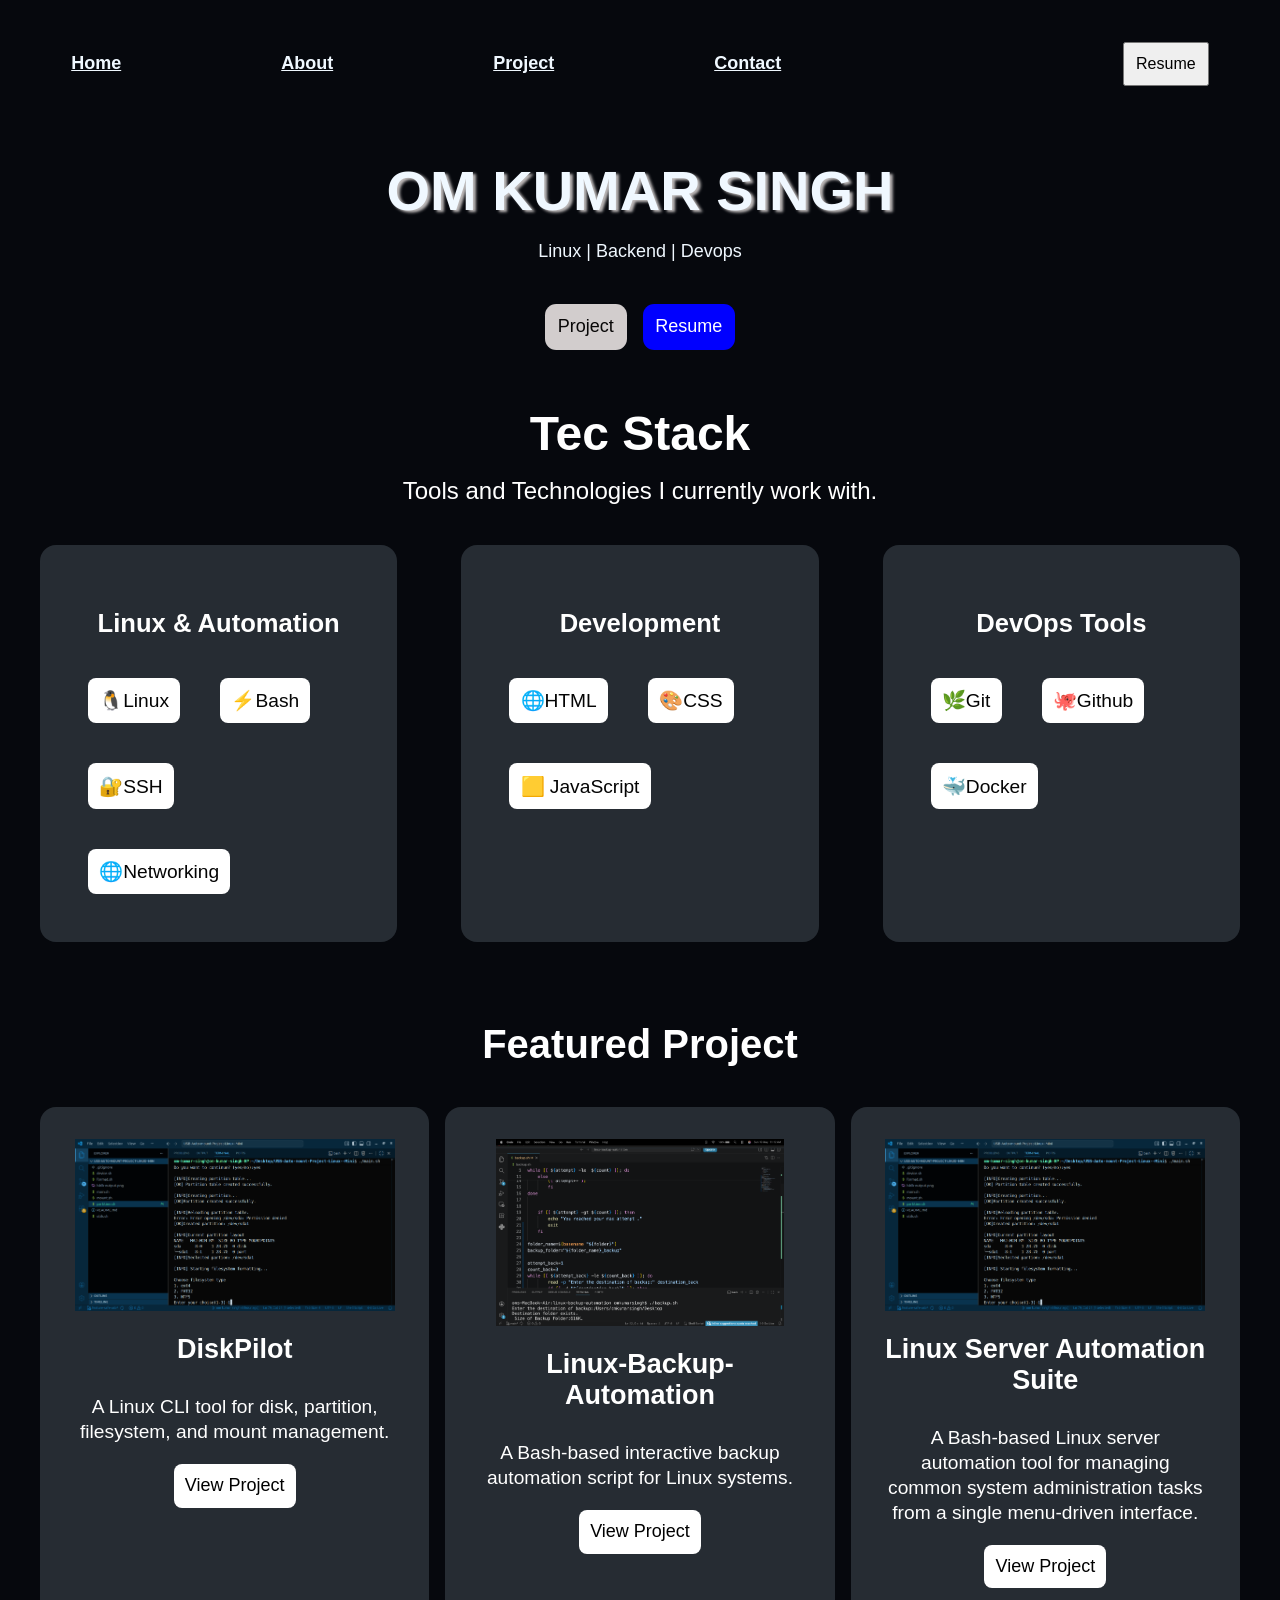
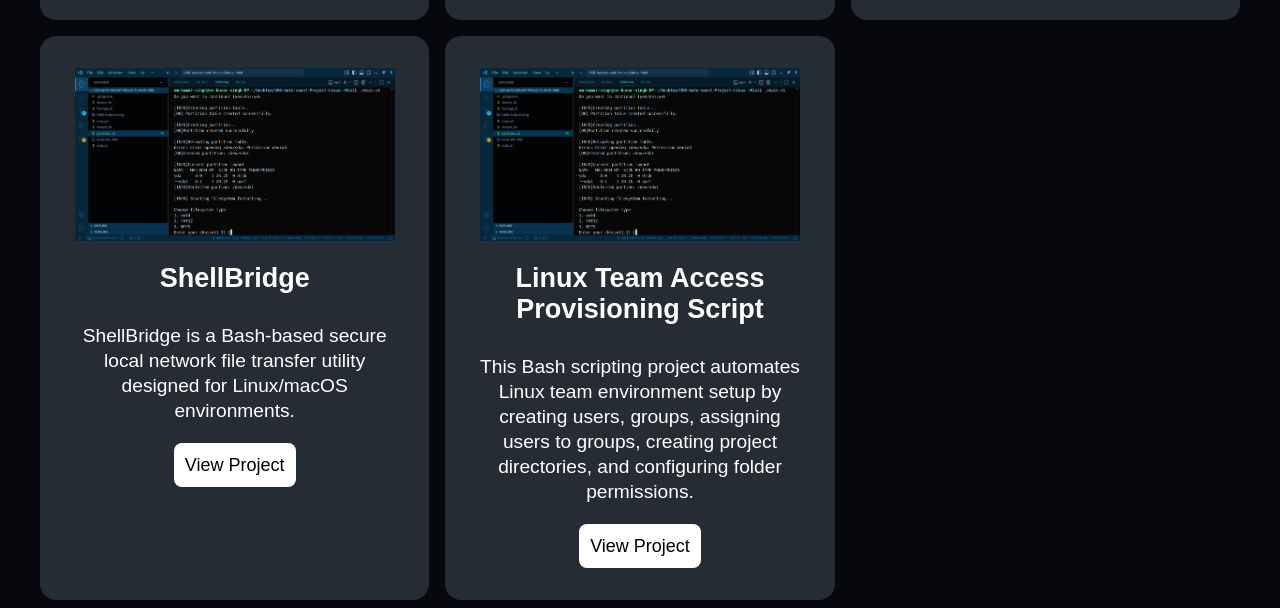
<file: index.html>
<!DOCTYPE html>
<html lang="en">
<head>
    <meta charset="UTF-8">
    <meta name="viewport" content="width=device-width, initial-scale=1.0">
    <title>Portfolio</title>
    <link rel="stylesheet" href="./css/style.css">
</head>
<body>
    <header class="header">
        <nav class="navbar">

            <a href="./index.html">Home</a>
            <a href="./about.html">About</a>
            <a href="./projects.html">Project</a>
            <a href="./contact.html">Contact</a>
        </nav>
        <button>Resume</button>
    </header>
    <main class="main">

        <section class="hero">
            <h1>OM KUMAR SINGH</h1>
            <p>Linux | Backend | Devops</p>
            <div class="hero-actions">
                <a href="./projects.html" class="btn primary">Project</a>
                <a href="#" class="btn secondary">Resume</a>
            </div>
        </section>
        <section class="skills">
            <h2>Tec Stack</h2>
            <p>Tools and Technologies I currently work with.</p>
            <div class="skill-groups">
                <article class="skill-group">
                    <h3>Linux & Automation</h3>
                    <ul>
                        <li>🐧Linux</li>
                        <li>⚡Bash</li>
                        <li>🔐SSH</li>
                        <li>🌐Networking</li>
                    </ul>
                </article>
                <article class="skill-group">
                    <h3>Development</h3>
                    <ul>
                        <li>🌐HTML</li>
                        <li>🎨CSS</li>
                        <li>🟨 JavaScript</li>
                    </ul>
                </article>
                <article class="skill-group">
                    <h3>DevOps Tools</h3>
                    <ul>
                        <li>🌿Git</li>
                        <li>🐙Github</li>
                        <li>🐳Docker</li>
                    </ul>
                </article>

            </div>
        </section>
        <section class="projects">
            <h3>Featured Project</h3>
            <div class="project-grid">
                
                <article class="project-card">

                    <img src="./images/usbautomount.png" alt="">
                    <h2>DiskPilot</h2>
                    <p>A Linux CLI tool for disk, partition, filesystem, and mount management.</p>
                    <a href="#">View Project</a>
                </article>
                <article class="project-card">

                    <img class="backup"  src="./images/backupautomation.png" alt="">
                    <h2>Linux-Backup-Automation</h2>
                    <p>A Bash-based interactive backup automation script for Linux systems.</p>
                    <a href="#">View Project</a>
                </article>
                <article class="project-card">

                    <img src="./images/usbautomount.png" alt="">
                    <h2>Linux Server Automation Suite</h2>
                    <p>A Bash-based Linux server automation tool for managing common system administration tasks from a single menu-driven interface.</p>
                    <a href="#">View Project</a>
                </article>
                <article class="project-card">

                    <img src="./images/usbautomount.png" alt="">
                    <h2>ShellBridge </h2>
                    <p>ShellBridge is a Bash-based secure local network file transfer utility designed for Linux/macOS environments.</p>
                    <a href="#">View Project</a>
                </article>
                <article class="project-card">

                    <img src="./images/usbautomount.png" alt="">
                    <h2>Linux Team Access Provisioning Script </h2>
                    <p>This Bash scripting project automates Linux team environment setup by creating users, groups, assigning users to groups, creating project directories, and configuring folder permissions.</p>
                    <a href="#">View Project</a>
                </article>
                

            </div>
        </section>
        
    </main>
</body>
</html>
</file>
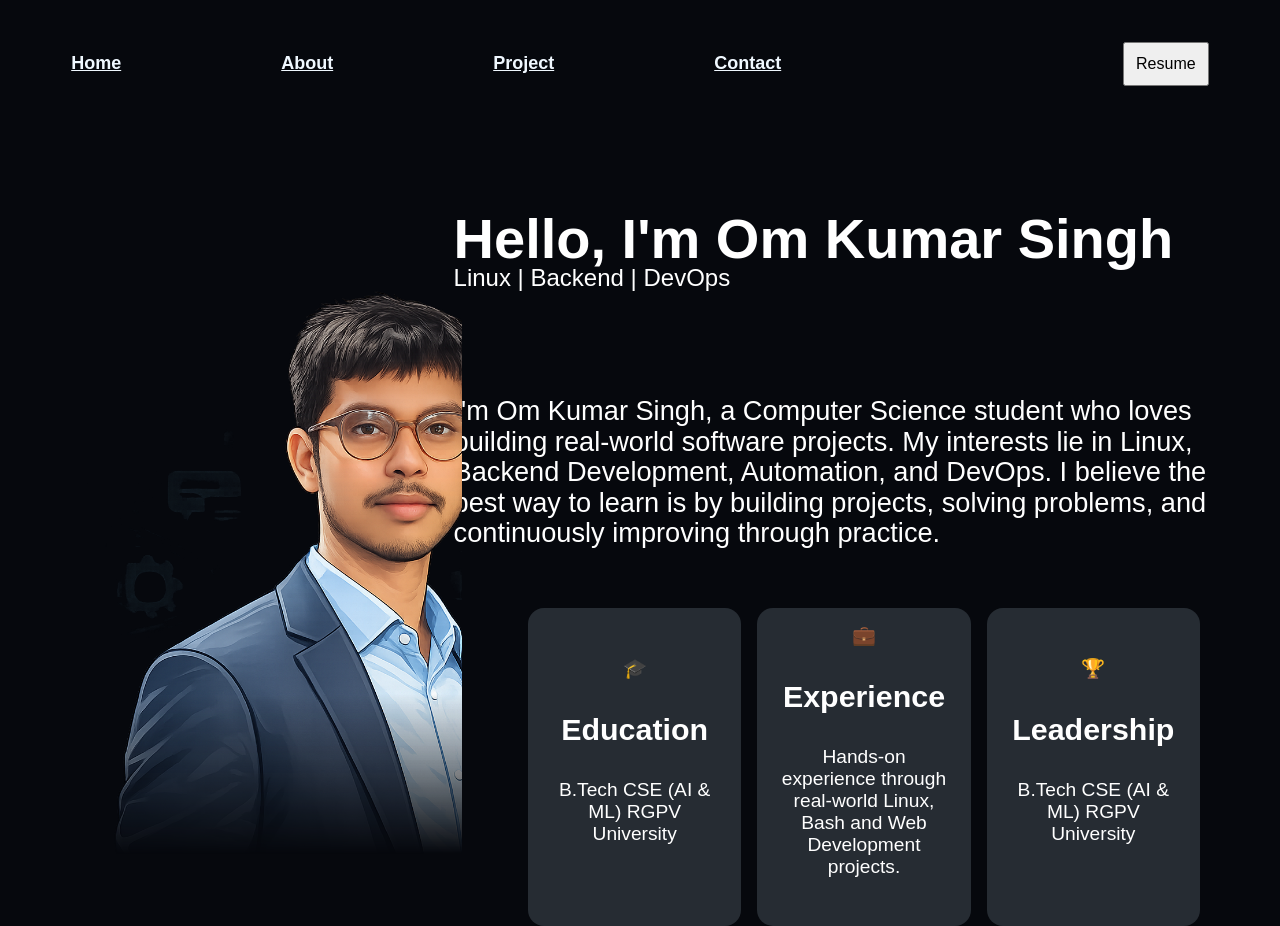
<file: about.html>
<!DOCTYPE html>
<html lang="en">
<head>
    <meta charset="UTF-8">
    <meta name="viewport" content="width=device-width, initial-scale=1.0">
    <title>About</title>
    <link rel="stylesheet" href="./css/style.css">
</head>
<body>
    <header class="header">
        <nav class="navbar">

            <a href="./index.html">Home</a>
            <a href="./about.html">About</a>
            <a href="./projects.html">Project</a>
            <a href="./contact.html">Contact</a>
        </nav>
        <button>Resume</button>
    </header>
    <main>
        <section class="about-hero">
            <div class="profile-image">
                <img src="./images/profilepic.png" alt="">
            </div>
            <div class="about">
                <h1>Hello, I'm Om Kumar Singh</h1>
                <p id="sub-about">Linux | Backend | DevOps</p>
                <p id="short-about">I'm Om Kumar Singh, a Computer Science student who loves building real-world software projects. My interests lie in Linux, Backend Development, Automation, and DevOps. I believe the best way to learn is by building projects, solving problems, and continuously improving through practice.
                </p>
            </div>
        </section>
        <section class="about-info">
            <div class="info-grid">
                <article class="info-card">
                    <div class="info-icon">🎓</div>
                    <h3>Education</h3>
                    <p>B.Tech CSE (AI & ML)
                       RGPV University</p>

                </article>
                <article class="info-card">
                    <div class="info-icon">💼</div>
                    <h3>Experience</h3>
                    <p>Hands-on experience through
real-world Linux, Bash and
Web Development projects.</p>

                </article>
                <article class="info-card">
                    <div class="info-icon">🏆</div>
                    <h3>Leadership</h3>
                    <p>B.Tech CSE (AI & ML)
                       RGPV University</p>

                </article>
            </div>
        </section>
    </main>
    
</body>
</html>
</file>
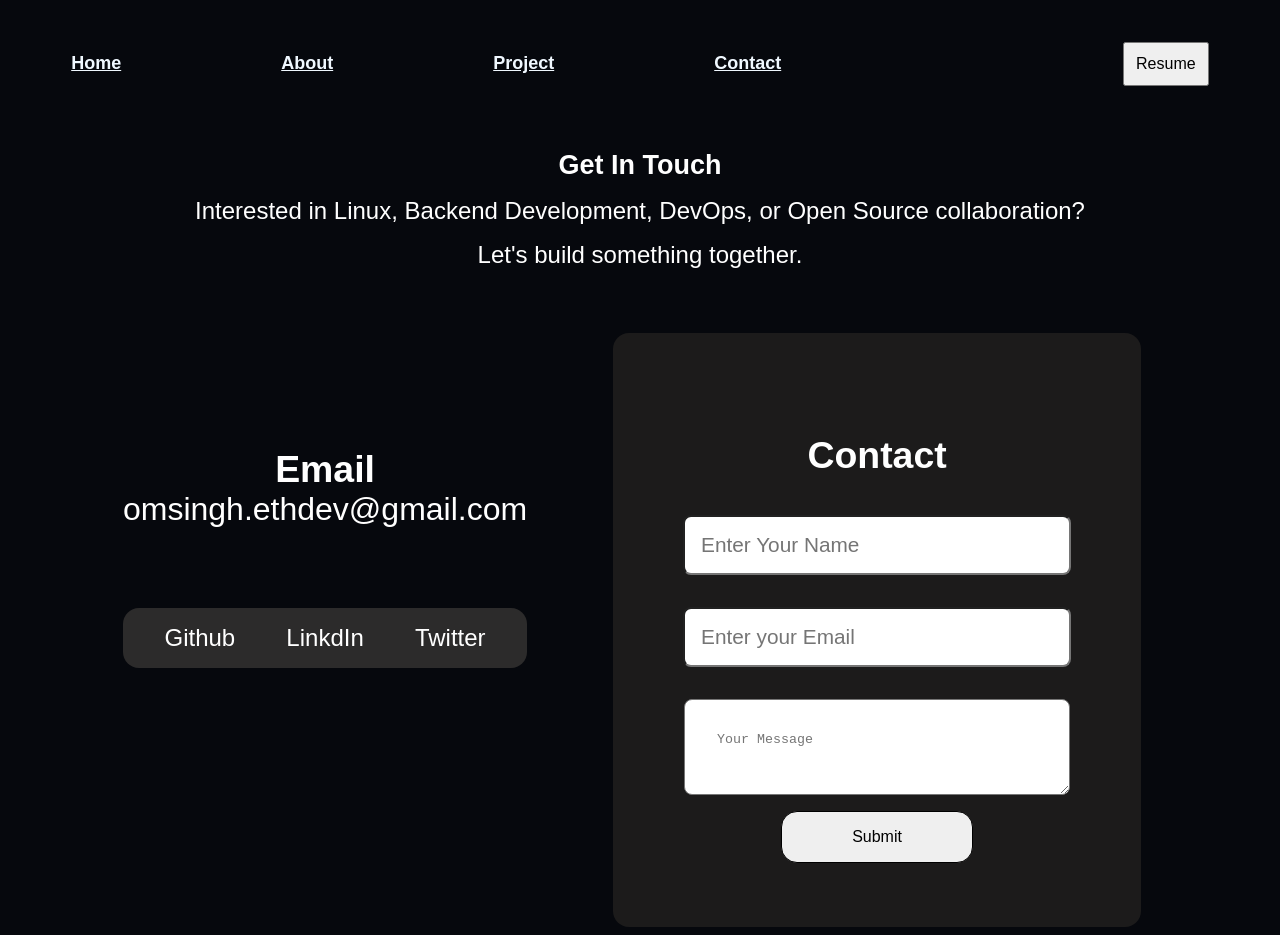
<file: contact.html>
<!DOCTYPE html>
<html lang="en">
<head>
    <meta charset="UTF-8">
    <meta name="viewport" content="width=device-width, initial-scale=1.0">
    <title>Contact</title>
    <link rel="stylesheet" href="./css/style.css">
</head>
<body>
    <header class="header">
        <nav class="navbar">

            <a href="./index.html">Home</a>
            <a href="./about.html">About</a>
            <a href="./projects.html">Project</a>
            <a href="./contact.html">Contact</a>
        </nav>
        <button>Resume</button>
    </header>
    <main>
        <section class="hero-contact">
            <h1>Get In Touch</h1>
            <p>Interested in Linux, Backend Development,
               DevOps, or Open Source collaboration?</p>
            <p>Let's build something together.</p>
        </section>

        <section class="contact-container">
            <div class="contact-left">

                <div class="contact-detail">
                    <h3>Email</h3>
                    <p>omsingh.ethdev@gmail.com</p>
                </div>
                <div class="social-link">
                    <a href="https://github.com/omsinghethdev">Github</a>
                    <a href="https://www.linkedin.com/in/omkumarsingh78/">LinkdIn</a>
                    <a href="https://x.com/home">Twitter</a>
    
                </div>
            </div>

            <div class="contact-right">

                <form action="" class="contact-form">
                    <h3>Contact</h3>
                    <input type="text" name="" id="" placeholder="Enter Your Name">
                    <input type="email" name="" id="" placeholder="Enter your Email">
                    <textarea name="" id="" placeholder="Your Message"></textarea>
                    <button type="submit">Submit</button>
    
                </form>
            </div>

        </section>
    </main>
</body>
</html>
</file>
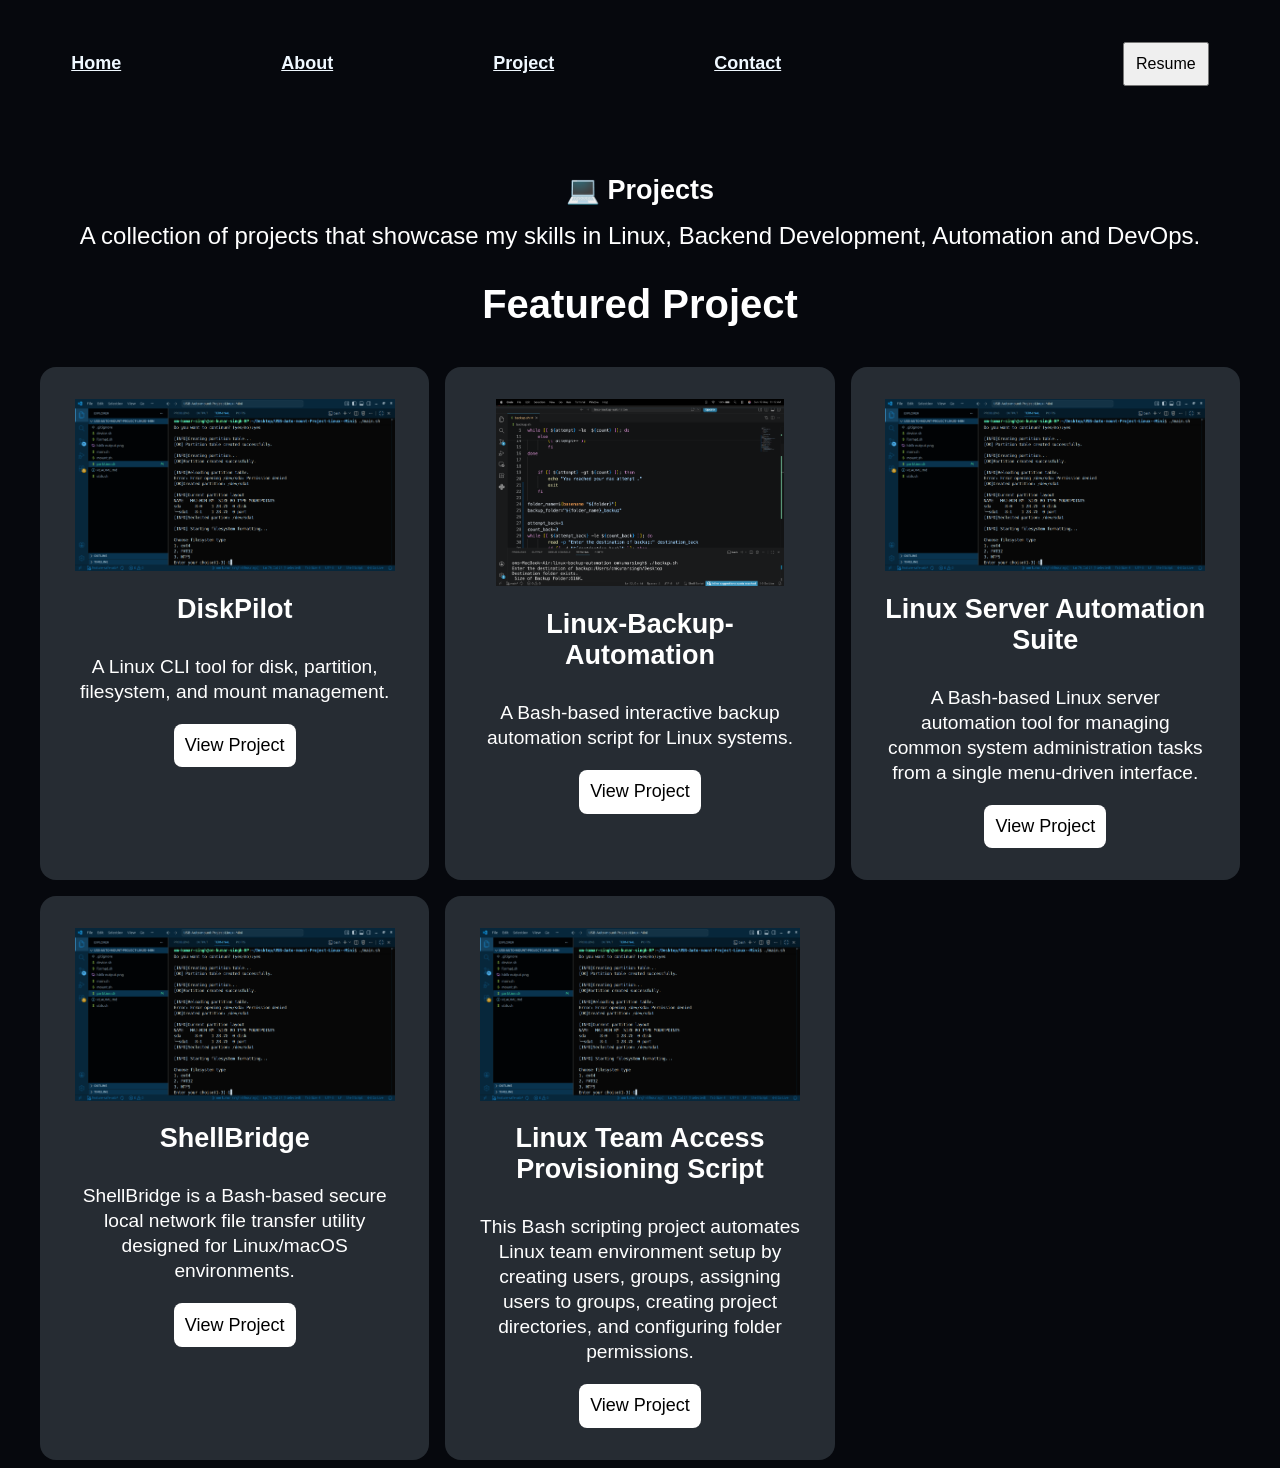
<file: projects.html>
<!DOCTYPE html>
<html lang="en">
<head>
    <meta charset="UTF-8">
    <meta name="viewport" content="width=device-width, initial-scale=1.0">
    <title>Projects</title>
    <link rel="stylesheet" href="./css/style.css">
</head>
<body>
     <header class="header">
        <nav class="navbar">

            <a href="./index.html">Home</a>
            <a href="./about.html">About</a>
            <a href="./projects.html">Project</a>
            <a href="./contact.html">Contact</a>
        </nav>
        <button>Resume</button>
    </header>
    <main class="main">
        <section class="hero-projects">
            <h2>💻 Projects</h2>
            <p>
                A collection of projects that showcase my
                skills in Linux, Backend Development,
                Automation and DevOps.
            </p>
        </section>

        <section class="projects">
            <h3>Featured Project</h3>
            <div class="project-grid">
                
                <article class="project-card">

                    <img src="./images/usbautomount.png" alt="">
                    <h2>DiskPilot</h2>
                    <p>A Linux CLI tool for disk, partition, filesystem, and mount management.</p>
                    <a href="#">View Project</a>
                </article>
                <article class="project-card">

                    <img class="backup"  src="./images/backupautomation.png" alt="">
                    <h2>Linux-Backup-Automation</h2>
                    <p>A Bash-based interactive backup automation script for Linux systems.</p>
                    <a href="#">View Project</a>
                </article>
                <article class="project-card">

                    <img src="./images/usbautomount.png" alt="">
                    <h2>Linux Server Automation Suite</h2>
                    <p>A Bash-based Linux server automation tool for managing common system administration tasks from a single menu-driven interface.</p>
                    <a href="#">View Project</a>
                </article>
                <article class="project-card">

                    <img src="./images/usbautomount.png" alt="">
                    <h2>ShellBridge </h2>
                    <p>ShellBridge is a Bash-based secure local network file transfer utility designed for Linux/macOS environments.</p>
                    <a href="#">View Project</a>
                </article>
                <article class="project-card">

                    <img src="./images/usbautomount.png" alt="">
                    <h2>Linux Team Access Provisioning Script </h2>
                    <p>This Bash scripting project automates Linux team environment setup by creating users, groups, assigning users to groups, creating project directories, and configuring folder permissions.</p>
                    <a href="#">View Project</a>
                </article>
                

            </div>
        </section>
        

    </main>
    
</body>
</html>
</file>
<file: css/style.css>
/* Index Html */
<style>
        *{
            margin: 0;
            padding: 0;
            box-sizing: border-box;

        }
        body {
            font-family: Arial, Helvetica, sans-serif;
            background-color:#06080d;
            font-size: 18px;
        }
       .header {
        display: flex;
        justify-content: space-between;
        align-items: center;
        padding: 1rem 5%;
        padding-top: 2.1rem ;
        font-weight: 800;

        background-color: transparent;

       }
       .header button {
        padding: 0.7rem;
        font-size: 1rem;
       }
       .navbar  {
        display: flex;
        gap: 10rem;
       }
       .navbar a {
        text-decoration: underline;
        color: aliceblue;

       }
       .hero{
        display: flex;
        flex-direction: column;
        align-items: center;
        justify-content: center;
        text-align: center;
        padding: 4rem 5%;
        height: 5rem;
        margin-top: 3rem;


        
        color: aliceblue;
       }
       .hero-actions{
        display: flex;
        gap: 1rem;
        margin-top: 1.5rem;
       }
      
       .hero h1 {
        margin: 0;
        font-size: 3.5rem;
        text-shadow: 3px 2px 3px rgb(190, 186, 186);

       }
       .btn {
            text-decoration: none;
            padding: 0.8rem;
            border-radius: 0.70rem;

       }
       .primary {
        color: rgb(8, 7, 7);
        background-color: rgb(210, 205, 205);
       }
       .secondary{
        color: white;
        background-color: blue;
       }
       .skills{
        color: white;
        display: flex;
        flex-direction: column;
        justify-content: center;
        align-items: center;
        margin-top: 3rem;
       }
       .skills > h2 {
        font-size: 3rem;
        margin: 0;
       }
       .skills > p {
        margin-top: 1rem;
        font-size: 1.5rem;
       }
       
       .skill-groups{
        display: grid;
        grid-template-columns: repeat(3,1fr);
        gap: 4rem;
        margin-top: 1rem;
        padding-inline: 2rem;
       }
       .skill-group{
        padding: 3rem;
        background-color: #262c33;
        border-radius: 1rem;

       }
       .skill-group li {
        list-style: none;
        color: rgb(4, 4, 4);
        background-color: #fff;
        padding: 0.7rem;
        border-radius: 0.5rem;
        font-size: 1.2rem;

        
       }
       .skill-group > h3 {
        font-size: 1.6rem;
        text-align: center;
        margin-top: 1rem;
        margin-bottom: 2.5rem;
       }
       .skill-group > ul {
        display: flex;
        flex-wrap: wrap;
        gap: 2.5rem;
        margin-top: 1rem;
        padding: 0;
        margin: 0;


       }
      .projects{
        color: white;
        margin-top: 5rem;

      }
      .projects > h3 {
        text-align: center;
        font-size: 2.5rem;
        
      }

      .project-card img{
        width: 20rem;
      }
      .project-card .backup {
        width: 18rem;
      }
      .project-card{
        display: flex;
        flex-direction: column;
        align-items: center;

        background-color: #262c33;
        padding: 2rem;
        border-radius: 1rem;
      }
      .project-card p {
        margin-top: 0.5rem;
        font-size: 1.2rem;
        line-height: 1.3;
        text-align: center;
      }
      .project-card h2 {
        text-align: center;
      }
      .project-card a {
        padding: 0.7rem;
        border-radius: 0.5rem;
        text-decoration: none;
        background-color: #fff;
        color: black;
      }
      .project-grid{
        display: grid;
        grid-template-columns: repeat(3,1fr);
        margin-top: 2rem;
        margin-left: 2rem;
        margin-right: 2rem;
        gap: 1rem;

      }
      .main {

      }
      .hero-projects{
          display: flex;
          flex-direction: column;
          align-items: center;
          justify-content: center;
          color: white;
          position: relative;
          top: 4.5rem;


          
      }
      .hero-projects h2 {
        margin: 0px;

      }
      .hero-projects p {
        margin-top: 1rem;
        font-size: 1.5rem;

        
      }
      
  /* About Page CSS */

      .about-hero{
        display: flex;
        align-items: center;
        padding: 2rem;
        color: white;
        text-align: left;
        font-family: Arial, Helvetica, sans-serif;

      }
      .profile-image {
        position: relative;
        top: 5rem;
        left: 0.5rem;
        width: 115rem;
        height: 40rem;
        overflow: hidden;
          -webkit-mask-image: linear-gradient(
        to bottom,
        black 75%,
        transparent 100%
    );

    mask-image: linear-gradient(
        to bottom,
        black 75%,
        transparent 100%
    );



       
      }
      .profile-image img {
        width: 37rem;

      }

      .about h1 {
        position: absolute;
        top: 10rem;
        font-size: 3.5rem;
      }
      #sub-about{
        position: absolute;
        top: 15rem;
        font-size: 1.5rem;
      }
      #short-about{
        line-height: 1.9rem;
        margin-top: 4rem;
        font-size: 1.7rem;

      }

      .about-info{
        z-index: 1;
        position: absolute;
        top: 38rem;
        left:  33rem;
        right: 5rem;
        


      }

      .info-grid{
        display: flex;
        flex-direction: row;
        gap: 1rem;
      



      }
      /* .about-info{
        display: flex ;
        justify-content: right; 
              
      } */

      .info-card{
        display: flex;
        flex-direction: column;
        align-items: center;
        justify-content: center;
        background-color: #262c33;
        padding: 1rem;
        gap: 2rem;
        width: 18rem;
        text-align: center;
        border-radius: 1rem;
        font-size: 1.2rem;
        
      }
      .info-card h3 {
        margin: 0;
        font-size: 1.9rem;
      }
      .info-card p {
        margin: 0;
        margin-bottom: 2rem;
      }

      /* Contact Html */
     main {
      color:white;
     }
     .hero-contact{
      display: flex;
      flex-direction: column;
      align-items: center;
      margin-top: 3rem;

     }
     .hero-contact h1{
      margin: 0;
     }
     .hero-contact p {
        margin: 0;
        margin-top: 1rem;
        padding: 0;
        font-size: 1.5rem;

     }
     .contact-container{
      display: flex;
      justify-content: space-around;
      margin-top: 4rem;
     }
     .contact-right {
      position: relative;
      right: 5rem;
      padding: 4rem;
      background-color: rgb(28, 27, 27);
      border-radius: 1rem;
      width: 25rem;
      
     }
      .contact-right form {
        display: flex;
        flex-direction: column;
        align-items: center;
        text-align: center;
        font-size: 2rem;
      }
      .contact-right input {
        padding: 1rem;
        margin-bottom: 2rem;
        border-radius: 0.5rem;
        font-size: 1.3rem;
        width: 22rem;
      }
      .contact-right textarea {
        border-radius: 0.5rem;
        text-align: left;
        width: 20rem;
        padding: 2rem;
      }
      .contact-right button {
        border-radius: 1rem;
        font-size: 1rem;
        width: 12rem;
        margin-top: 1rem;
        padding: 1rem;
        border: 1px solid black;
      }
      .contact-left {
        display: flex;
        flex-direction: column;
        padding: 4rem;
        margin-top: 3.2rem;

      }
      .contact-left h3 ,.contact-left p {

        margin: 0;

      }

      .contact-detail {
        text-align: center;
        font-size: 2rem;
      }
      .social-link {
        display: flex;
        justify-content: space-around;
        padding: 1rem;
        margin-top: 5rem;
        border-radius: 1rem;
        background-color: rgb(44, 43, 43);
        font-size: 1.5rem;


      }
      .social-link a {
        text-decoration: none;
        color: white;
      }

    </style>
</file>
